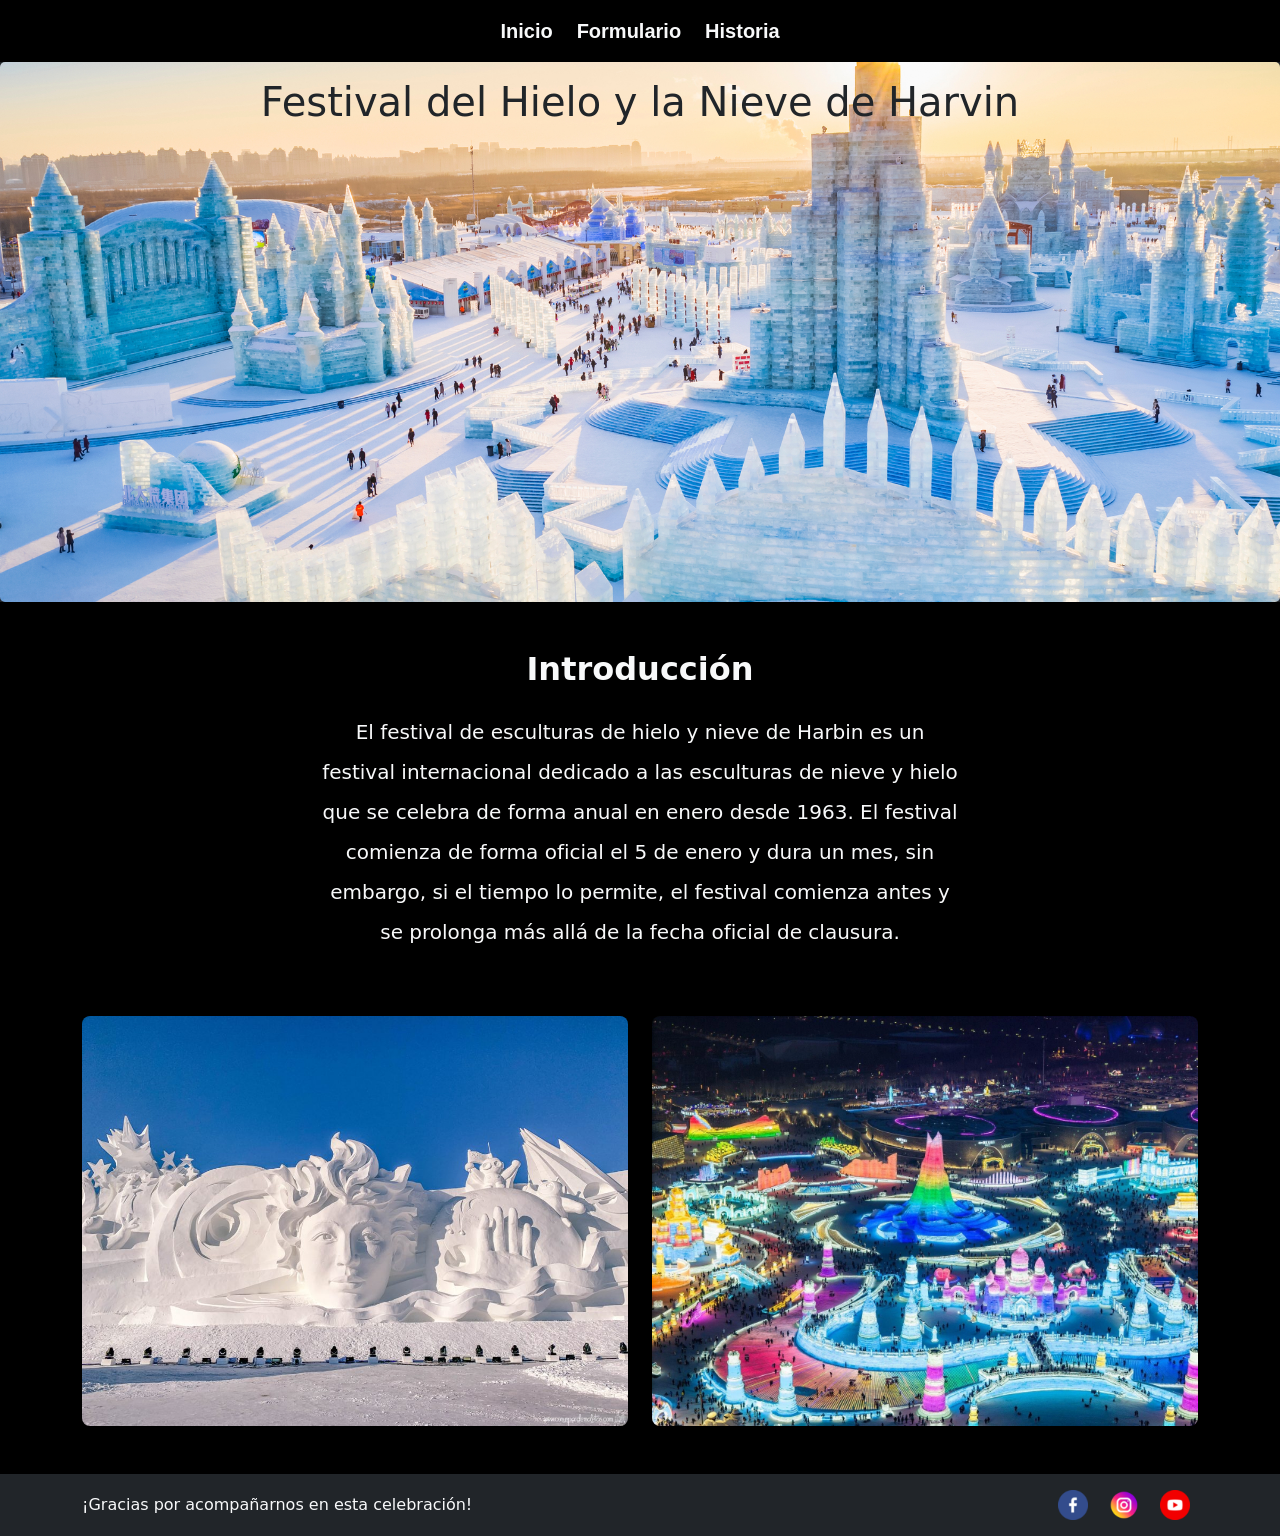
<file: index.html>
<!DOCTYPE html>
<html lang="es">
<head>
    <meta charset="UTF-8">
    <meta name="viewport" content="width=device-width, initial-scale=1, shrink-to-fit=no">
    <link href="https://cdn.jsdelivr.net/npm/bootstrap@5.3.8/dist/css/bootstrap.min.css" rel="stylesheet" integrity="sha384-sRIl4kxILFvY47J16cr9ZwB07vP4J8+LH7qKQnuqkuIAvNWLzeN8tE5YBujZqJLB" crossorigin="anonymous">
    <link href="css/estilos.css" rel="stylesheet" type="text/css" />
    <title>Festival Harbin</title>
</head>

<body class="bg-black text-light d-flex flex-column min-vh-100">

    <nav class="navbar navbar-expand-lg navbar-dark bg-black py-3">
        <div class="container justify-content-center gap-4">
            <a class="nav-link fw-bold text-light fs-5" href="index.html">Inicio</a>
            <a class="nav-link fw-bold text-light fs-5" href="contacto.html">Formulario</a>
            <a class="nav-link fw-bold text-light fs-5" href="historia.html">Historia</a>
        </div>
    </nav>

    <header class="container-fluid p-0">
        <div class="row g-0">
            <div class="col-12">
                <div class="card bg-dark rounded-0 border-0">
                    <img src="imagenes/inicio.jpg" class="card-img" alt="inicio" style="height: 60vh; object-fit: cover;">
                    <div class="card-img-overlay d-flex flex-column justify-content-start text-center">
                        <h1 class="card-title">Festival del Hielo y la Nieve de Harvin</h1>
                    </div>
                </div>
            </div>
        </div>
    </header>

    <main class="py-5 flex-grow-1">
        <div class="container">
            
            <div class="row justify-content-center mb-5">
                <div class="col-12 col-lg-8 text-center">
                    <h2 class="fs-2 fw-bold mb-4">Introducción</h2>
                    <p class="fs-5 px-3 px-md-5 lh-lg">
                        El festival de esculturas de hielo y nieve de Harbin es un festival internacional dedicado a las esculturas de nieve y hielo que se celebra de forma anual en enero desde 1963.
                        El festival comienza de forma oficial el 5 de enero y dura un mes, sin embargo, si el tiempo lo permite, el festival comienza antes y se prolonga más allá de la fecha oficial de clausura.
                    </p>
                </div>
            </div>

            <div class="row justify-content-center g-4">
                <div class="col-12 col-md-6">
                    <img src="imagenes/escultura.jpg" class="img-fluid rounded-3 w-100" alt="Escultura">
                </div>
                <div class="col-12 col-md-6">
                    <img src="imagenes/arco.webp" class="img-fluid rounded-3 w-100" alt="Arco">
                </div>
            </div>

        </div>
    </main>

    <footer class="bg-dark py-3 mt-auto">
        <div class="container">
            <div class="row align-items-center g-3">
                <div class="col-12 col-md-6 text-center text-md-start">
                    <p class="m-0">¡Gracias por acompañarnos en esta celebración!</p>
                </div>
                <div class="col-12 col-md-6 text-center text-md-end">
                    <img src="imagenes/facebook.png" class="img-fluid mx-2" style="height: 30px;" alt="Facebook">
                    <img src="imagenes/instagram.png" class="img-fluid mx-2" style="height: 30px;" alt="Instagram">
                    <img src="imagenes/youtube.png" class="img-fluid mx-2" style="height: 30px;" alt="YouTube">
                </div>
            </div>
        </div>
    </footer>

    <script src="https://cdn.jsdelivr.net/npm/@popperjs/core@2.11.8/dist/umd/popper.min.js" integrity="sha384-I7E8VVD/ismYTF4hNIPjVp/Zjvgyol6VFvRkX/vR+Vc4jQkC+hVqc2pM8ODewa9r" crossorigin="anonymous"></script>
    <script src="https://cdn.jsdelivr.net/npm/bootstrap@5.3.8/dist/js/bootstrap.min.js" integrity="sha384-G/EV+4j2dNv+tEPo3++6LCgdCROaejBqfUeNjuKAiuXbjrxilcCdDz6ZAVfHWe1Y" crossorigin="anonymous"></script>
    
</body>
</html>
</file>
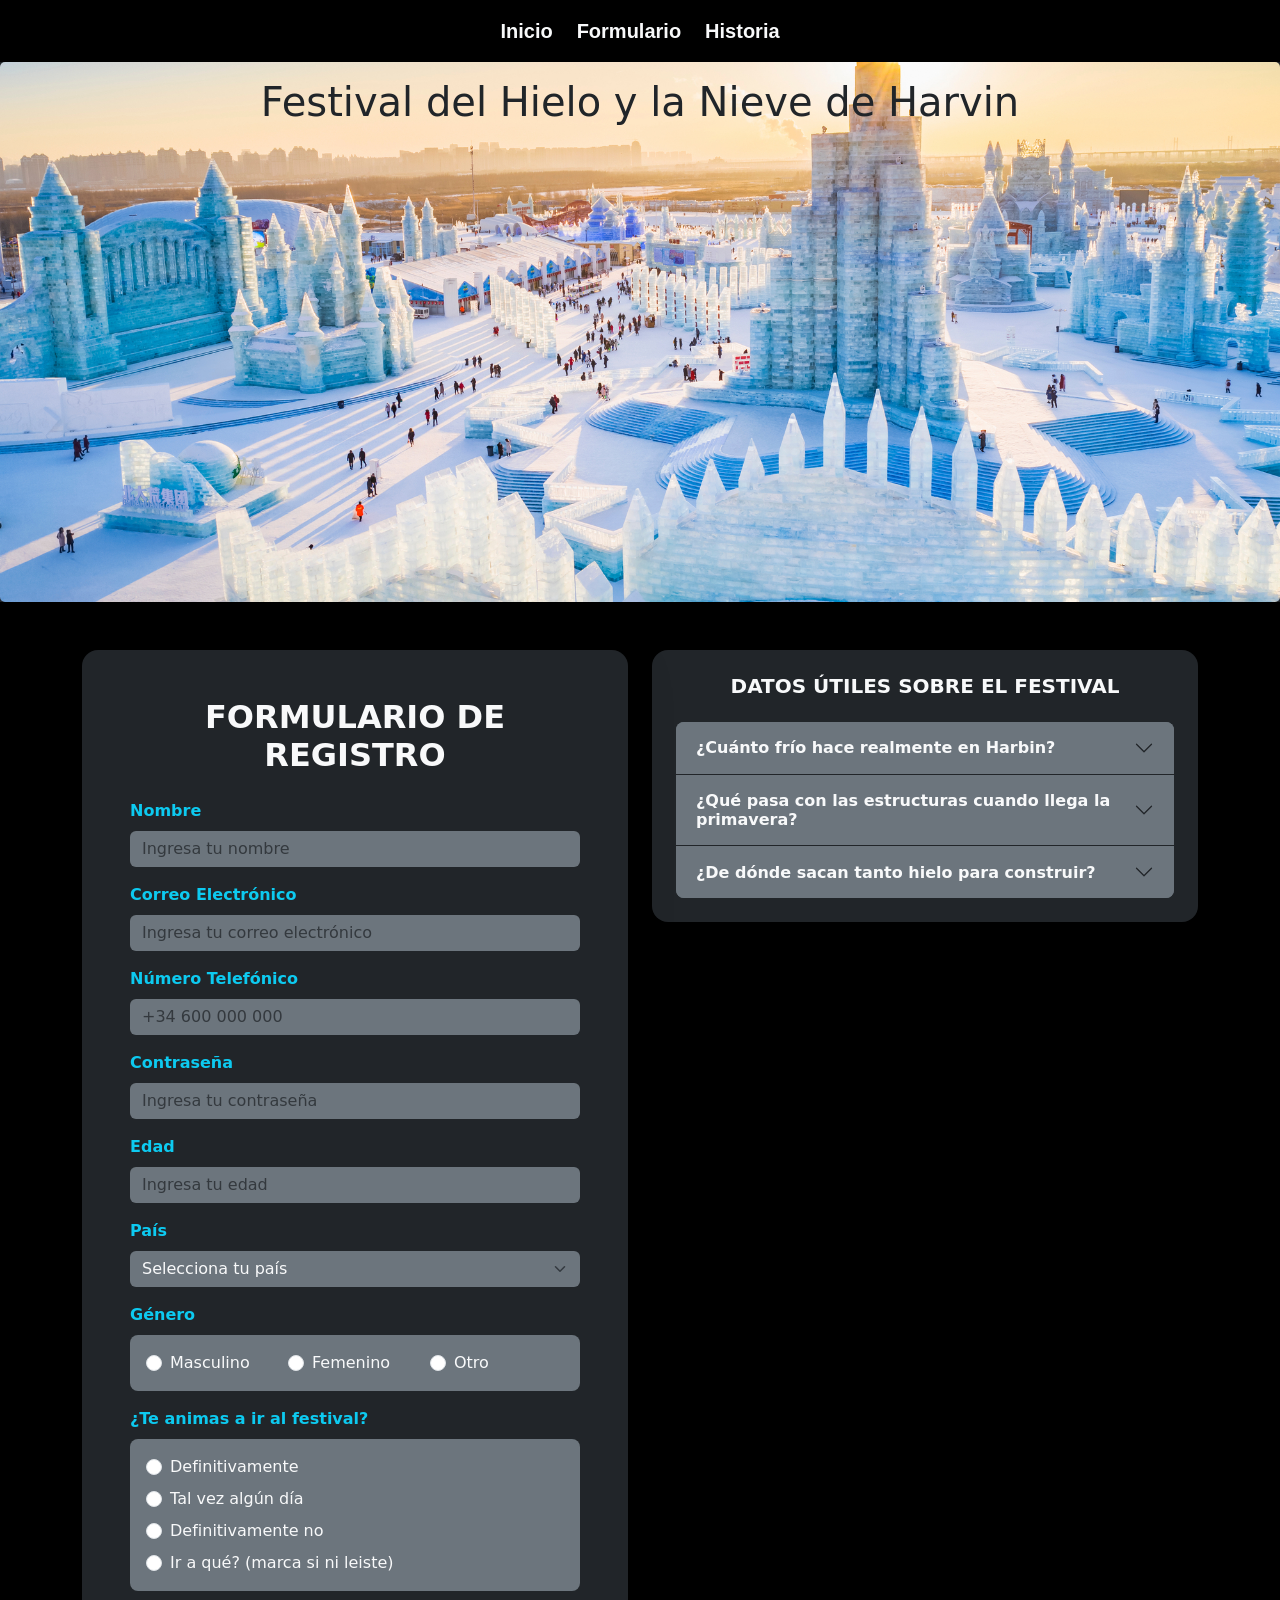
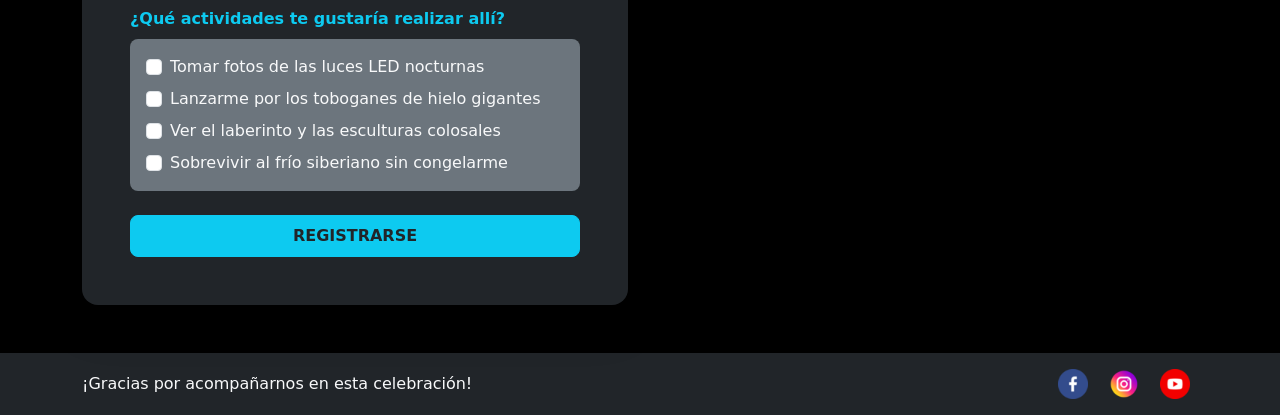
<file: contacto.html>
<!DOCTYPE html>
<html lang="es">
<head>
    <meta charset="UTF-8">
    <meta name="viewport" content="width=device-width, initial-scale=1, shrink-to-fit=no">
    <link href="https://cdn.jsdelivr.net/npm/bootstrap@5.3.8/dist/css/bootstrap.min.css" rel="stylesheet" integrity="sha384-sRIl4kxILFvY47J16cr9ZwB07vP4J8+LH7qKQnuqkuIAvNWLzeN8tE5YBujZqJLB" crossorigin="anonymous">
    <link href="css/estilos.css" rel="stylesheet" type="text/css" />
    <title>Festival Harbin - Registro</title>
</head>

<body class="bg-black text-light d-flex flex-column min-vh-100">

    <nav class="navbar navbar-expand-lg navbar-dark bg-black py-3">
        <div class="container justify-content-center gap-4">
            <a class="nav-link fw-bold text-light fs-5" href="index.html">Inicio</a>
            <a class="nav-link fw-bold text-light fs-5" href="contacto.html">Formulario</a>
            <a class="nav-link fw-bold text-light fs-5" href="historia.html">Historia</a>
        </div>
    </nav>

    <header class="container-fluid p-0">
        <div class="row g-0">
            <div class="col-12">
                <div class="card bg-dark rounded-0 border-0">
                    <img src="imagenes/inicio.jpg" class="card-img" alt="inicio" style="height: 60vh; object-fit: cover;">
                    <div class="card-img-overlay d-flex flex-column justify-content-start text-center">
                        <h1 class="card-title">Festival del Hielo y la Nieve de Harvin</h1>
                    </div>
                </div>
            </div>
        </div>
    </header>

    <main class="py-5 flex-grow-1">
        <div class="container">
            <div class="row justify-content-center align-items-start g-4">
                
                <div class="col-12 col-lg-6">
                    <div class="card bg-dark text-light border-0 shadow-lg rounded-4 p-4 p-sm-5">
                        <h2 class="text-center fw-bold mb-4 text-uppercase tracking-wide">Formulario de Registro</h2>
                        
                        <form>
                            <div class="mb-3">
                                <label for="nombre" class="form-label fw-semibold text-info">Nombre</label>
                                <input type="text" class="form-control bg-secondary text-light border-0" id="nombre" placeholder="Ingresa tu nombre">
                            </div>
                            
                            <div class="mb-3">
                                <label for="email" class="form-label fw-semibold text-info">Correo Electrónico</label>
                                <input type="email" class="form-control bg-secondary text-light border-0" id="email" placeholder="Ingresa tu correo electrónico">
                            </div>

                            <div class="mb-3">
                                <label for="telefono" class="form-label fw-semibold text-info">Número Telefónico</label>
                                <input type="tel" class="form-control bg-secondary text-light border-0" id="telefono" placeholder="+34 600 000 000">
                            </div>
                            
                            <div class="mb-3">
                                <label for="password" class="form-label fw-semibold text-info">Contraseña</label>
                                <input type="password" class="form-control bg-secondary text-light border-0" id="password" placeholder="Ingresa tu contraseña">
                            </div>
                            
                            <div class="mb-3">
                                <label for="edad" class="form-label fw-semibold text-info">Edad</label>
                                <input type="number" min="1" max="123" class="form-control bg-secondary text-light border-0" id="edad" placeholder="Ingresa tu edad">
                            </div>
                            
                            <div class="mb-3">
                                <label for="pais" class="form-label fw-semibold text-info">País</label>
                                <select class="form-select bg-secondary text-light border-0" id="pais">
                                    <option selected disabled>Selecciona tu país</option>
                                    <option value="ar">Argentina</option>
                                    <option value="cl">Chile</option>
                                    <option value="co">Colombia</option>
                                    <option value="es">España</option>
                                    <option value="us">Estados Unidos</option>
                                    <option value="fr">Francia</option>
                                    <option value="mx">México</option>
                                    <option value="pe">Perú</option>
                                    <option value="pt">Portugal</option>
                                    <option value="uy">Uruguay</option>
                                    <option value="ot">Otro lugar del mundo</option>
                                </select>
                            </div>
                            
                            <div class="mb-3">
                                <label class="form-label fw-semibold text-info d-block">Género</label>
                                <div class="bg-secondary p-3 rounded-3">
                                    <div class="row g-2">
                                        <div class="col-12 col-sm-4">
                                            <div class="form-check m-0">
                                                <input class="form-check-input" type="radio" name="genero" id="generoMasculino" value="masculino">
                                                <label class="form-check-label" for="generoMasculino">Masculino</label>
                                            </div>
                                        </div>
                                        <div class="col-12 col-sm-4">
                                            <div class="form-check m-0">
                                                <input class="form-check-input" type="radio" name="genero" id="generoFemenino" value="femenino">
                                                <label class="form-check-label" for="generoFemenino">Femenino</label>
                                            </div>
                                        </div>
                                        <div class="col-12 col-sm-4">
                                            <div class="form-check m-0">
                                                <input class="form-check-input" type="radio" name="genero" id="generoOtro" value="otro">
                                                <label class="form-check-label" for="generoOtro">Otro</label>
                                            </div>
                                        </div>
                                    </div>
                                </div>
                            </div>
                            
                            <div class="mb-3">
                                <label class="form-label fw-semibold text-info d-block">¿Te animas a ir al festival?</label>
                                <div class="bg-secondary p-3 rounded-3">
                                    <div class="form-check mb-2">
                                        <input class="form-check-input" type="radio" name="evaluacion" id="Si" value="si">
                                        <label class="form-check-label" for="Si">Definitivamente</label>
                                    </div>
                                    <div class="form-check mb-2">
                                        <input class="form-check-input" type="radio" name="evaluacion" id="TalVez" value="no se">
                                        <label class="form-check-label" for="TalVez">Tal vez algún día</label>
                                    </div>
                                    <div class="form-check mb-2">
                                        <input class="form-check-input" type="radio" name="evaluacion" id="No" value="no">
                                        <label class="form-check-label" for="No">Definitivamente no</label>
                                    </div>
                                    <div class="form-check mb-0">
                                        <input class="form-check-input" type="radio" name="evaluacion" id="que" value="que">
                                        <label class="form-check-label" for="que">Ir a qué? (marca si ni leiste)</label>
                                    </div>
                                </div>
                            </div>

                            <div class="mb-4">
                                <label class="form-label fw-semibold text-info d-block">¿Qué actividades te gustaría realizar allí?</label>
                                <div class="bg-secondary p-3 rounded-3">
                                    <div class="form-check mb-2">
                                        <input class="form-check-input" type="checkbox" id="actividad1" value="fotos">
                                        <label class="form-check-label" for="actividad1">Tomar fotos de las luces LED nocturnas</label>
                                    </div>
                                    <div class="form-check mb-2">
                                        <input class="form-check-input" type="checkbox" id="actividad2" value="tobogan">
                                        <label class="form-check-label" for="actividad2">Lanzarme por los toboganes de hielo gigantes</label>
                                    </div>
                                    <div class="form-check mb-2">
                                        <input class="form-check-input" type="checkbox" id="actividad3" value="escultura">
                                        <label class="form-check-label" for="actividad3">Ver el laberinto y las esculturas colosales</label>
                                    </div>
                                    <div class="form-check mb-0">
                                        <input class="form-check-input" type="checkbox" id="actividad4" value="sobrevivir">
                                        <label class="form-check-label" for="actividad4">Sobrevivir al frío siberiano sin congelarme</label>
                                    </div>
                                </div>
                            </div>
                            
                            <div class="d-grid">
                                <button type="submit" class="btn btn-info text-dark fw-bold rounded-3 py-2 text-uppercase">Registrarse</button>
                            </div>
                        </form>
                    </div>
                </div>

                <div class="col-12 col-lg-6">
                    <div class="p-4 bg-dark rounded-4 shadow-lg border-0">
                        <h3 class="text-center text-light text-uppercase fs-5 fw-bold mb-4 tracking-wide">Datos Útiles sobre el Festival</h3>
                        
                        <div class="accordion accordion-flush rounded-3 overflow-hidden" id="accordionHarbin">
                            
                            <div class="accordion-item bg-secondary text-light border-bottom border-dark">
                                <h2 class="accordion-header">
                                    <button class="accordion-button bg-secondary text-light collapsed fw-bold shadow-none" type="button" data-bs-toggle="collapse" data-bs-target="#collapseOne" aria-expanded="false" aria-controls="collapseOne">
                                        ¿Cuánto frío hace realmente en Harbin?
                                    </button>
                                </h2>
                                <div id="collapseOne" class="accordion-collapse collapse" data-bs-parent="#accordionHarbin">
                                    <div class="accordion-body bg-dark text-light">
                                        Due to the siberian wind, las temperaturas promedio durante el festival rondan los -15°C de día y pueden desplomarse fácilmente hasta los -25°C o -30°C durante la noche. ¡Es obligatorio vestirse con múltiples capas térmicas!
                                    </div>
                                </div>
                            </div>

                            <div class="accordion-item bg-secondary text-light border-bottom border-dark">
                                <h2 class="accordion-header">
                                    <button class="accordion-button bg-secondary text-light collapsed fw-bold shadow-none" type="button" data-bs-toggle="collapse" data-bs-target="#collapseTwo" aria-expanded="false" aria-controls="collapseTwo">
                                        ¿Qué pasa con las estructuras cuando llega la primavera?
                                    </button>
                                </h2>
                                <div id="collapseTwo" class="accordion-collapse collapse" data-bs-parent="#accordionHarbin">
                                    <div class="accordion-body bg-dark text-light">
                                        A finales de febrero o principios de marzo, cuando las temperaturas empiezan a subir, el hielo comienza a derretirse de forma natural. Por motivos de seguridad, los organizadores cierran el parque y se encargan de desmantelar las estructuras restantes para evitar colapsos, devolviendo el agua de forma limpia al Río Songhua.
                                    </div>
                                </div>
                            </div>

                            <div class="accordion-item bg-secondary text-light">
                                <h2 class="accordion-header">
                                    <button class="accordion-button bg-secondary text-light collapsed fw-bold shadow-none" type="button" data-bs-toggle="collapse" data-bs-target="#collapseThree" aria-expanded="false" aria-controls="collapseThree">
                                        ¿De dónde sacan tanto hielo para construir?
                                    </button>
                                </h2>
                                <div id="collapseThree" class="accordion-collapse collapse" data-bs-parent="#accordionHarbin">
                                    <div class="accordion-body bg-dark text-light">
                                        Se extraen manualmente más de 200.000 metros cúbicos de hielo directamente de la superficie congelada del Río Songhua. Se escoge este río porque su corriente lenta produce bloques de hielo extremadamente gruesos, densos y con una transparencia cristalina idónea para los efectos de iluminación.
                                    </div>
                                </div>
                            </div>

                        </div> 
                    </div>
                </div>

            </div> 
        </div>
    </main>

    <footer class="bg-dark py-3 mt-auto">
        <div class="container">
            <div class="row align-items-center g-3">
                <div class="col-12 col-md-6 text-center text-md-start">
                    <p class="m-0">¡Gracias por acompañarnos en esta celebración!</p>
                </div>
                <div class="col-12 col-md-6 text-center text-md-end">
                    <img src="imagenes/facebook.png" class="img-fluid mx-2" style="height: 30px;" alt="Facebook">
                    <img src="imagenes/instagram.png" class="img-fluid mx-2" style="height: 30px;" alt="Instagram">
                    <img src="imagenes/youtube.png" class="img-fluid mx-2" style="height: 30px;" alt="YouTube">
                </div>
            </div>
        </div>
    </footer>

    <script src="https://cdn.jsdelivr.net/npm/@popperjs/core@2.11.8/dist/umd/popper.min.js" integrity="sha384-I7E8VVD/ismYTF4hNIPjVp/Zjvgyol6VFvRkX/vR+Vc4jQkC+hVqc2pM8ODewa9r" crossorigin="anonymous"></script>
    <script src="https://cdn.jsdelivr.net/npm/bootstrap@5.3.8/dist/js/bootstrap.min.js" integrity="sha384-G/EV+4j2dNv+tEPo3++6LCgdCROaejBqfUeNjuKAiuXbjrxilcCdDz6ZAVfHWe1Y" crossorigin="anonymous"></script>

</body>
</html>
</file>
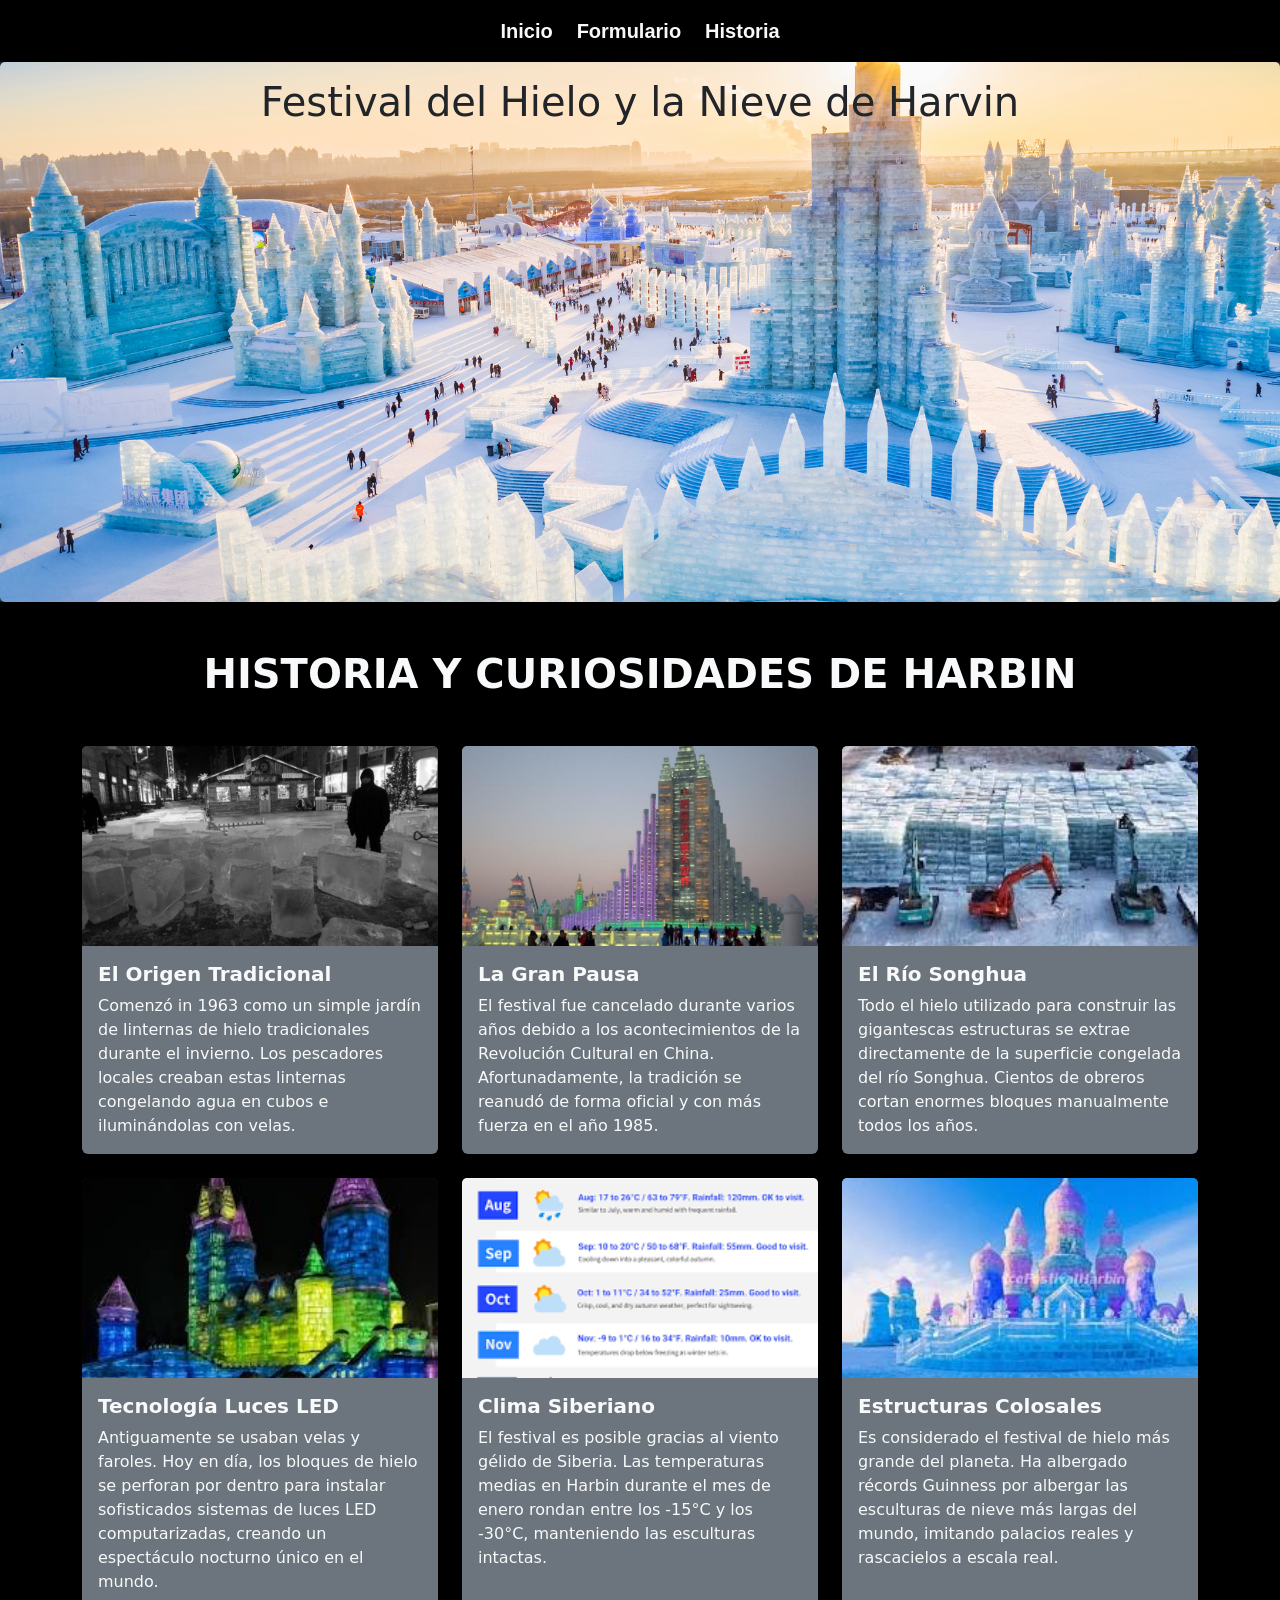
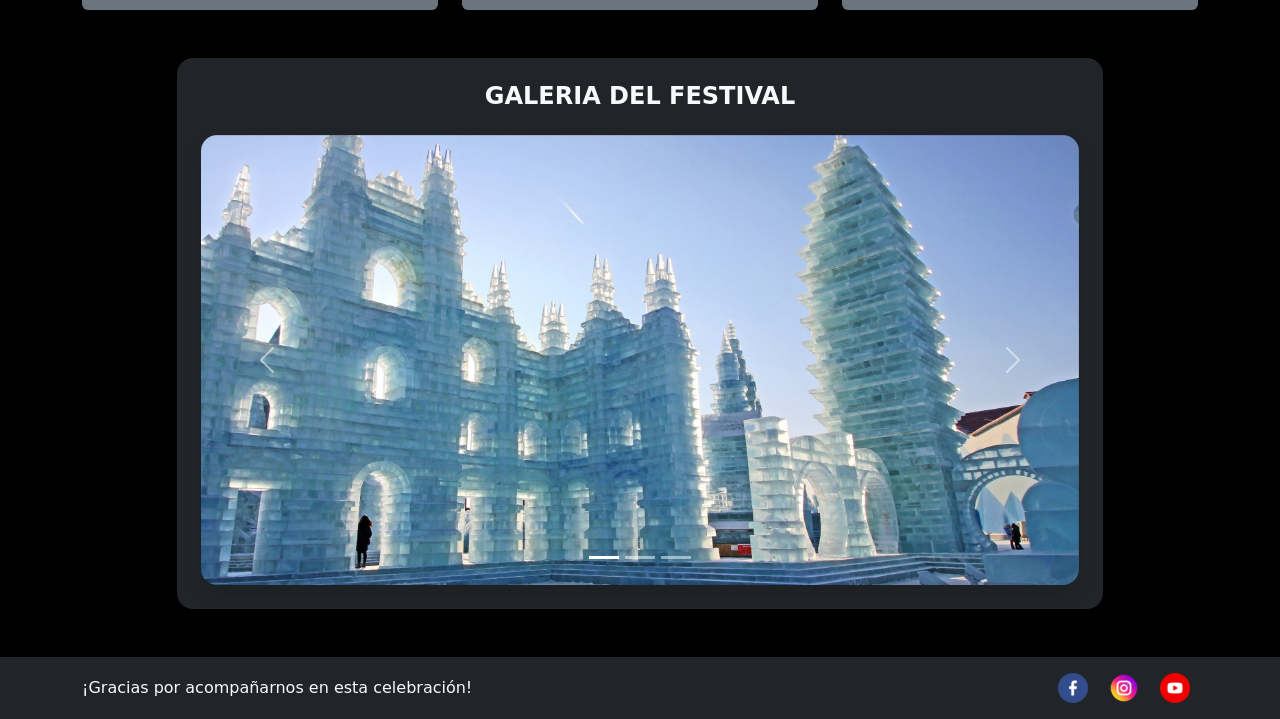
<file: historia.html>
<!DOCTYPE html>
<html lang="es">
<head>
    <meta charset="UTF-8">
    <meta name="viewport" content="width=device-width, initial-scale=1, shrink-to-fit=no">
    <link href="https://cdn.jsdelivr.net/npm/bootstrap@5.3.8/dist/css/bootstrap.min.css" rel="stylesheet" integrity="sha384-sRIl4kxILFvY47J16cr9ZwB07vP4J8+LH7qKQnuqkuIAvNWLzeN8tE5YBujZqJLB" crossorigin="anonymous">
    <link href="css/estilos.css" rel="stylesheet" type="text/css" />
    <title>Festival Harbin - Historia</title>
</head>
<body class="bg-black text-light d-flex flex-column min-vh-100"> 
    
    <nav class="navbar navbar-expand-lg navbar-dark bg-black py-3">
        <div class="container justify-content-center gap-4">
            <a class="nav-link fw-bold text-light fs-5" href="index.html">Inicio</a>
            <a class="nav-link fw-bold text-light fs-5" href="contacto.html">Formulario</a>
            <a class="nav-link fw-bold text-light fs-5" href="historia.html">Historia</a>
        </div>
    </nav>

    <header class="container-fluid p-0">
        <div class="row g-0">
            <div class="col-12">
                <div class="card bg-dark rounded-0 border-0">
                    <img src="imagenes/inicio.jpg" class="card-img" alt="inicio" style="height: 60vh; object-fit: cover;">
                    <div class="card-img-overlay d-flex flex-column justify-content-start text-center">
                        <h1 class="card-title">Festival del Hielo y la Nieve de Harvin</h1>
                    </div>
                </div>
            </div>
        </div>
    </header>

    <main class="container my-5 flex-grow-1">
        <h1 class="text-center mb-5 fw-bold text-uppercase">Historia y Curiosidades de Harbin</h1>
        
        <div class="row g-4 mb-5">
            <div class="col-12 col-md-6 col-lg-4">
                <div class="card bg-secondary text-light h-100 border-0 shadow">
                    <img src="imagenes/Card1.png" class="card-img-top" alt="Origen del festival" style="height: 200px; object-fit: cover;">
                    <div class="card-body">
                        <h5 class="card-title fw-bold">El Origen Tradicional</h5>
                        <p class="card-text">Comenzó in 1963 como un simple jardín de linternas de hielo tradicionales durante el invierno. Los pescadores locales creaban estas linternas congelando agua en cubos e iluminándolas con velas.</p>
                    </div>
                </div>
            </div>

            <div class="col-12 col-md-6 col-lg-4">
                <div class="card bg-secondary text-light h-100 border-0 shadow">
                    <img src="imagenes/Card2.jpeg" class="card-img-top" alt="Revolución Cultural" style="height: 200px; object-fit: cover;">
                    <div class="card-body">
                        <h5 class="card-title fw-bold">La Gran Pausa</h5>
                        <p class="card-text">El festival fue cancelado durante varios años debido a los acontecimientos de la Revolución Cultural en China. Afortunadamente, la tradición se reanudó de forma oficial y con más fuerza en el año 1985.</p>
                    </div>
                </div>
            </div>

            <div class="col-12 col-md-6 col-lg-4">
                <div class="card bg-secondary text-light h-100 border-0 shadow">
                    <img src="imagenes/Card3.jpg" class="card-img-top" alt="Río Songhua" style="height: 200px; object-fit: cover;">
                    <div class="card-body">
                        <h5 class="card-title fw-bold">El Río Songhua</h5>
                        <p class="card-text">Todo el hielo utilizado para construir las gigantescas estructuras se extrae directamente de la superficie congelada del río Songhua. Cientos de obreros cortan enormes bloques manualmente todos los años.</p>
                    </div>
                </div>
            </div>

            <div class="col-12 col-md-6 col-lg-4">
                <div class="card bg-secondary text-light h-100 border-0 shadow">
                    <img src="imagenes/Card4.jpg" class="card-img-top" alt="Luces LED" style="height: 200px; object-fit: cover;">
                    <div class="card-body">
                        <h5 class="card-title fw-bold">Tecnología Luces LED</h5>
                        <p class="card-text">Antiguamente se usaban velas y faroles. Hoy en día, los bloques de hielo se perforan por dentro para instalar sofisticados sistemas de luces LED computarizadas, creando un espectáculo nocturno único en el mundo.</p>
                    </div>
                </div>
            </div>

            <div class="col-12 col-md-6 col-lg-4">
                <div class="card bg-secondary text-light h-100 border-0 shadow">
                    <img src="imagenes/Card5.png" class="card-img-top" alt="Clima siberiano" style="height: 200px; object-fit: cover;">
                    <div class="card-body">
                        <h5 class="card-title fw-bold">Clima Siberiano</h5>
                        <p class="card-text">El festival es posible gracias al viento gélido de Siberia. Las temperaturas medias en Harbin durante el mes de enero rondan entre los -15°C y los -30°C, manteniendo las esculturas intactas.</p>
                    </div>
                </div>
            </div>

            <div class="col-12 col-md-6 col-lg-4">
                <div class="card bg-secondary text-light h-100 border-0 shadow">
                    <img src="imagenes/Card6.jpg" class="card-img-top" alt="Estructuras colosales" style="height: 200px; object-fit: cover;">
                    <div class="card-body">
                        <h5 class="card-title fw-bold">Estructuras Colosales</h5>
                        <p class="card-text">Es considerado el festival de hielo más grande del planeta. Ha albergado récords Guinness por albergar las esculturas de nieve más largas del mundo, imitando palacios reales y rascacielos a escala real.</p>
                    </div>
                </div>
            </div>
        </div>

        <div class="row justify-content-center">
            <div class="col-12 col-lg-10">
                <div class="p-4 bg-dark rounded-4 shadow-lg border-0">
                    <h3 class="text-center text-light text-uppercase fs-4 fw-bold mb-4 tracking-wide">Galeria del Festival</h3>
                    
                    <div id="carruselHarbin" class="carousel slide shadow rounded-4 overflow-hidden" data-bs-ride="carousel">
                        <div class="carousel-indicators">
                          <button type="button" data-bs-target="#carruselHarbin" data-bs-slide-to="0" class="active" aria-current="true" aria-label="Slide 1"></button>
                          <button type="button" data-bs-target="#carruselHarbin" data-bs-slide-to="1" aria-label="Slide 2"></button>
                          <button type="button" data-bs-target="#carruselHarbin" data-bs-slide-to="2" aria-label="Slide 3"></button>
                        </div>

                        <div class="carousel-inner">
                          <div class="carousel-item active" data-bs-interval="4000">
                            <img src="imagenes/galeria1.jpg" class="d-block w-100" alt="Galeria1" style="height: 50vh; object-fit: cover;">
                          </div>
                          <div class="carousel-item" data-bs-interval="4000">
                            <img src="imagenes/galeria2.jpg" class="d-block w-100" alt="Galeria2" style="height: 50vh; object-fit: cover;">
                          </div>
                          <div class="carousel-item" data-bs-interval="4000">
                            <img src="imagenes/galeria3.jpg" class="d-block w-100" alt="Galeria3" style="height: 50vh; object-fit: cover;">
                          </div>
                        </div>

                        <button class="carousel-control-prev" type="button" data-bs-target="#carruselHarbin" data-bs-slide="prev">
                          <span class="carousel-control-prev-icon" aria-hidden="true"></span>
                          <span class="visually-hidden">Anterior</span>
                        </button>
                        <button class="carousel-control-next" type="button" data-bs-target="#carruselHarbin" data-bs-slide="next">
                          <span class="carousel-control-next-icon" aria-hidden="true"></span>
                          <span class="visually-hidden">Siguiente</span>
                        </button>
                    </div>
                </div>
            </div>
        </div>
    </main>

    <footer class="bg-dark py-3 mt-auto">
        <div class="container">
            <div class="row align-items-center g-3">
                <div class="col-12 col-md-6 text-center text-md-start">
                    <p class="m-0">¡Gracias por acompañarnos en esta celebración!</p>
                </div>
                <div class="col-12 col-md-6 text-center text-md-end">
                    <img src="imagenes/facebook.png" class="img-fluid mx-2" style="height: 30px;" alt="Facebook">
                    <img src="imagenes/instagram.png" class="img-fluid mx-2" style="height: 30px;" alt="Instagram">
                    <img src="imagenes/youtube.png" class="img-fluid mx-2" style="height: 30px;" alt="YouTube">
                </div>
            </div>
        </div>
    </footer>

    <script src="https://cdn.jsdelivr.net/npm/@popperjs/core@2.11.8/dist/umd/popper.min.js" integrity="sha384-I7E8VVD/ismYTF4hNIPjVp/Zjvgyol6VFvRkX/vR+Vc4jQkC+hVqc2pM8ODewa9r" crossorigin="anonymous"></script>
    <script src="https://cdn.jsdelivr.net/npm/bootstrap@5.3.8/dist/js/bootstrap.min.js" integrity="sha384-G/EV+4j2dNv+tEPo3++6LCgdCROaejBqfUeNjuKAiuXbjrxilcCdDz6ZAVfHWe1Y" crossorigin="anonymous"></script>

</body>
</html>
</file>
<file: css/estilos.css>
:root {
  --color-secondary: #ffd166;
}

.header .card-title {
  color: var(--color-secondary);
  text-shadow: 2px 2px 4px black;
}

nav {
  background: black;     
  display: flex;           
  justify-content: center; 
  gap: 30px;              
  padding: 20px;         
}

nav a {
  color: rgb(255, 255, 255);
  text-decoration: none;   
  font-weight: bold;      
  font-family: sans-serif;
}
</file>
